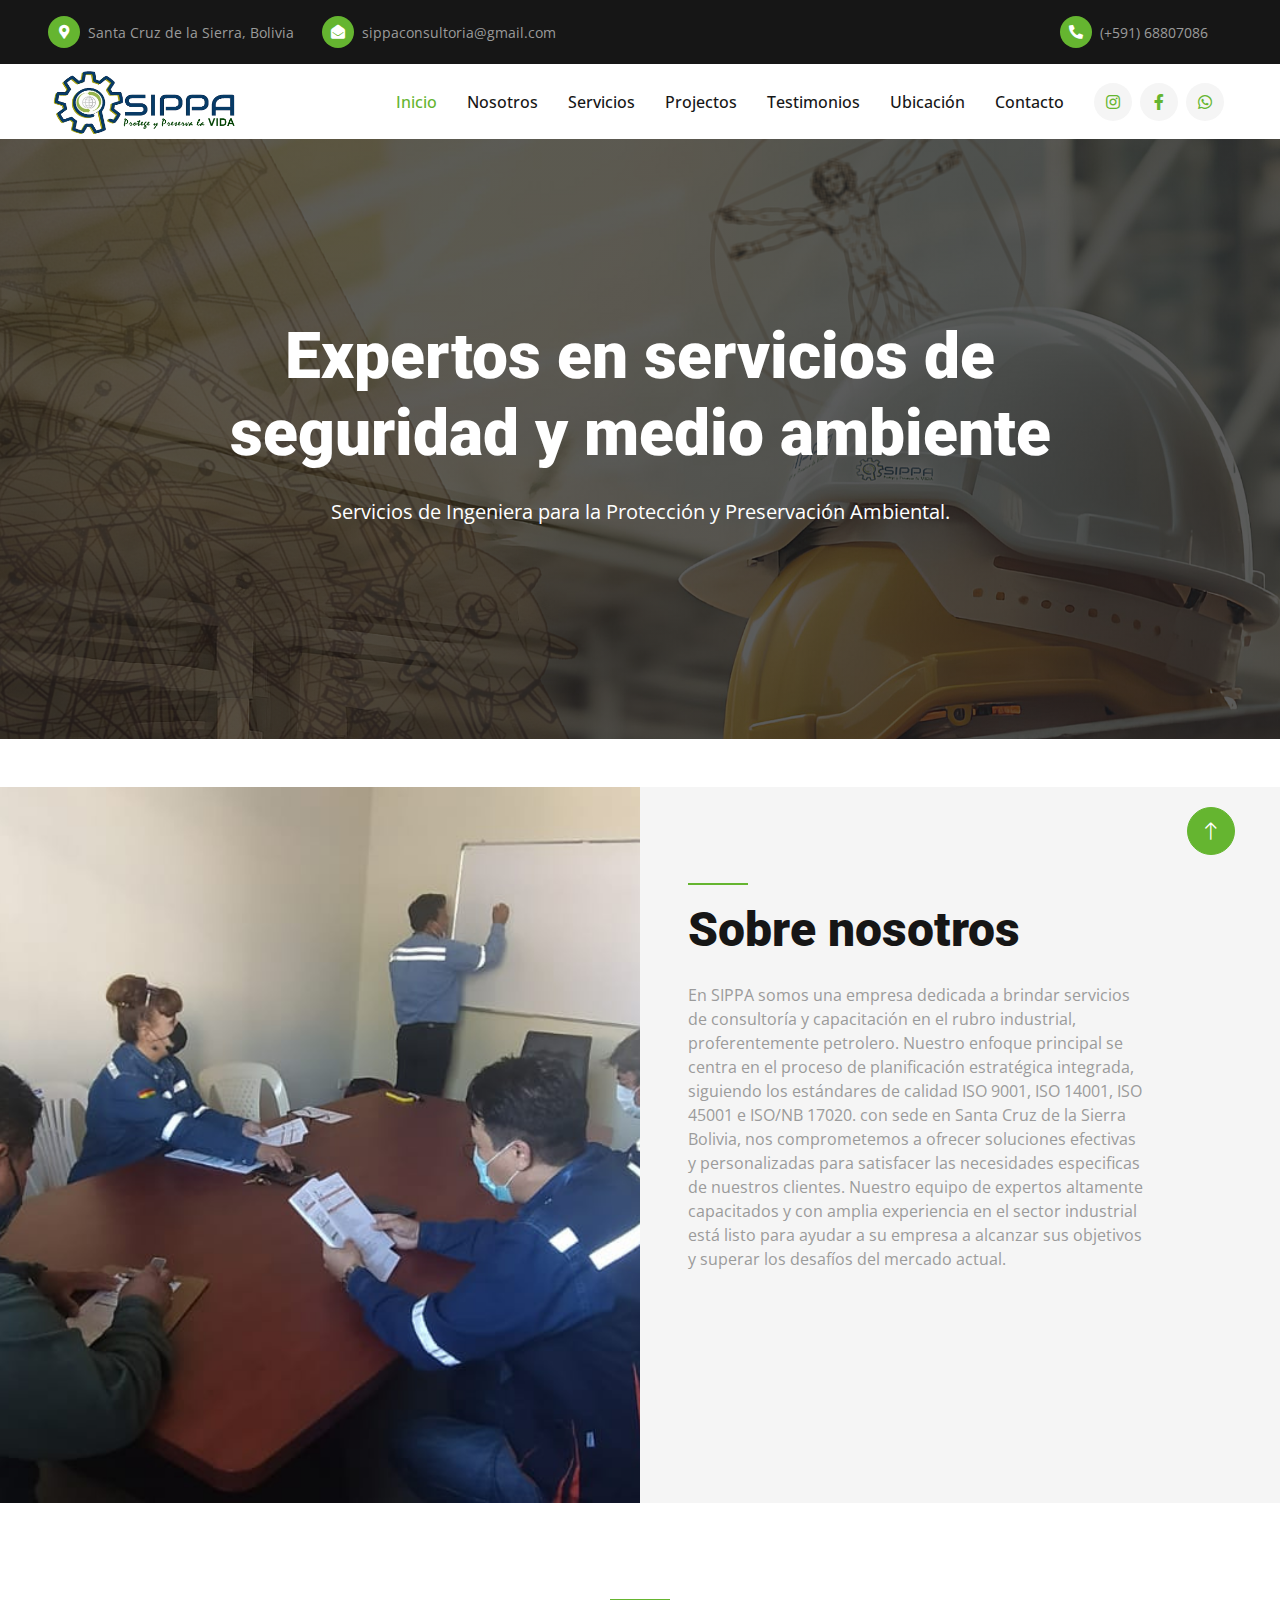
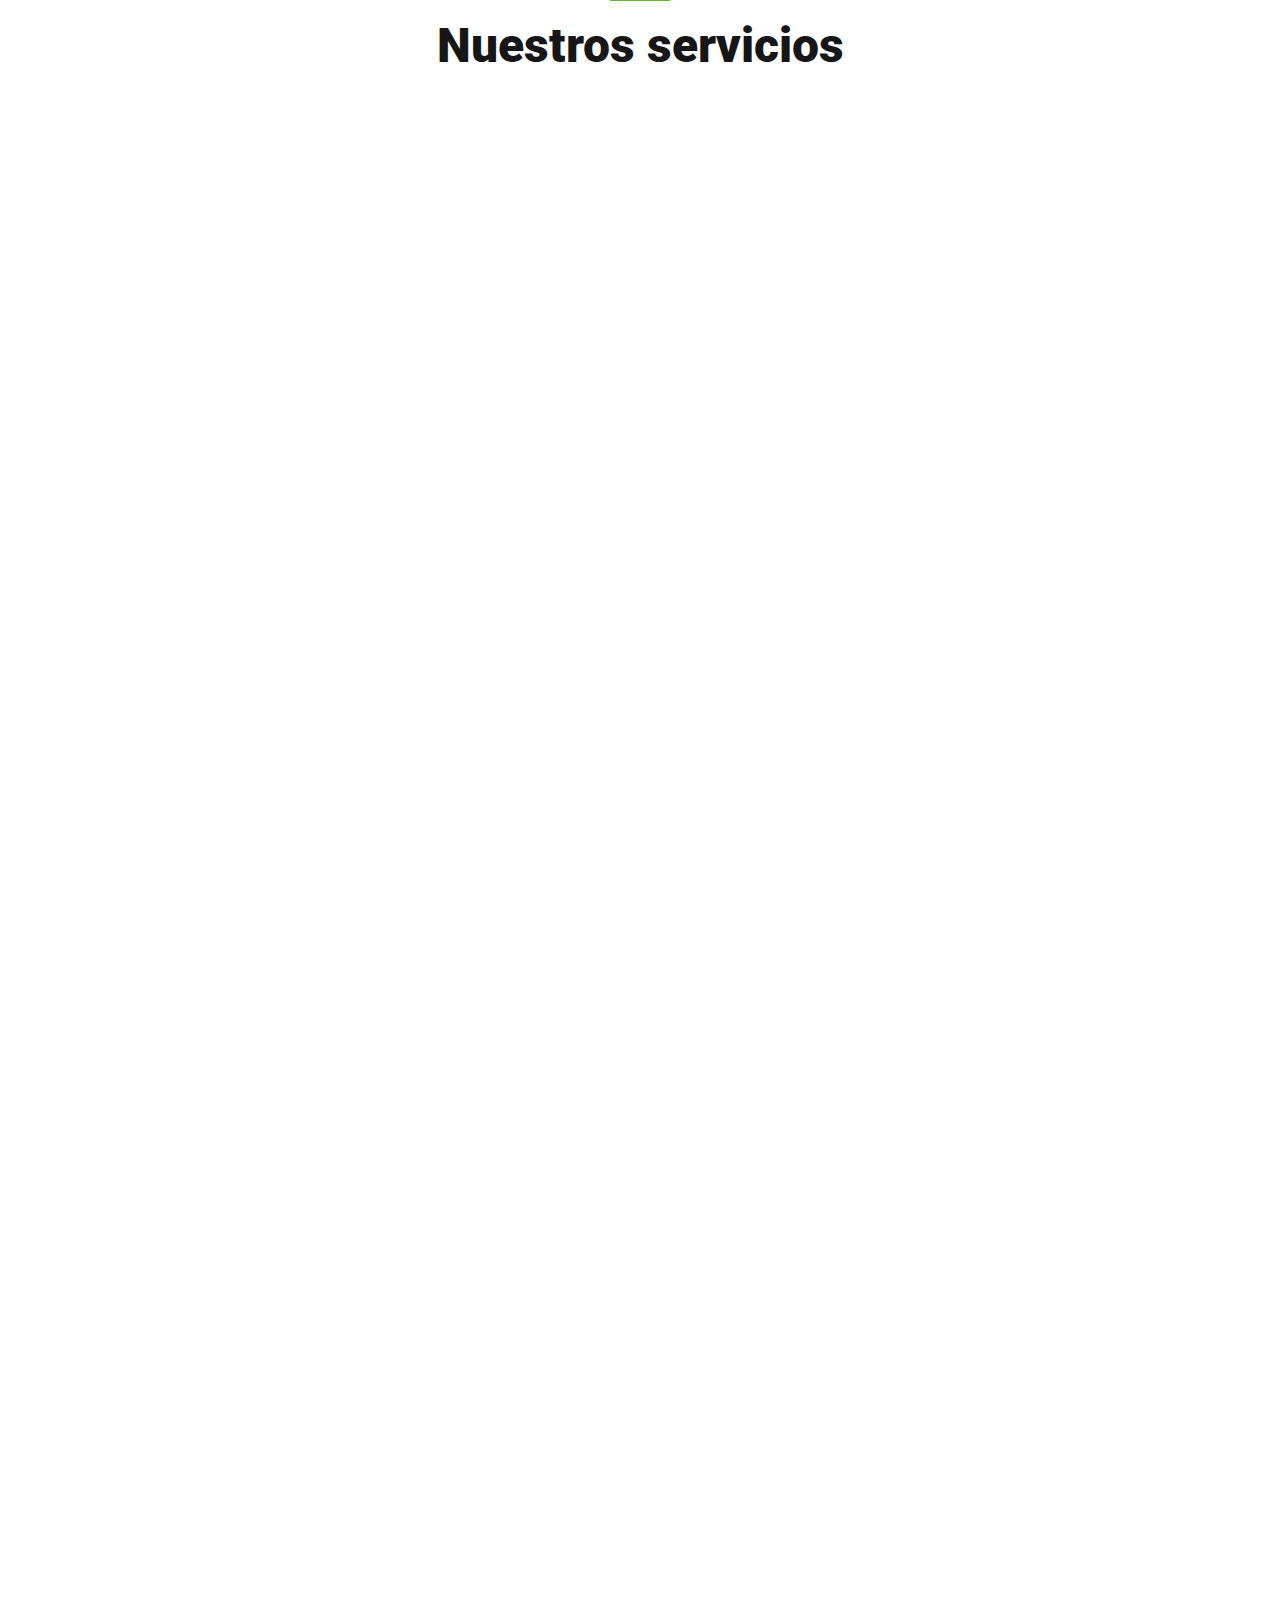
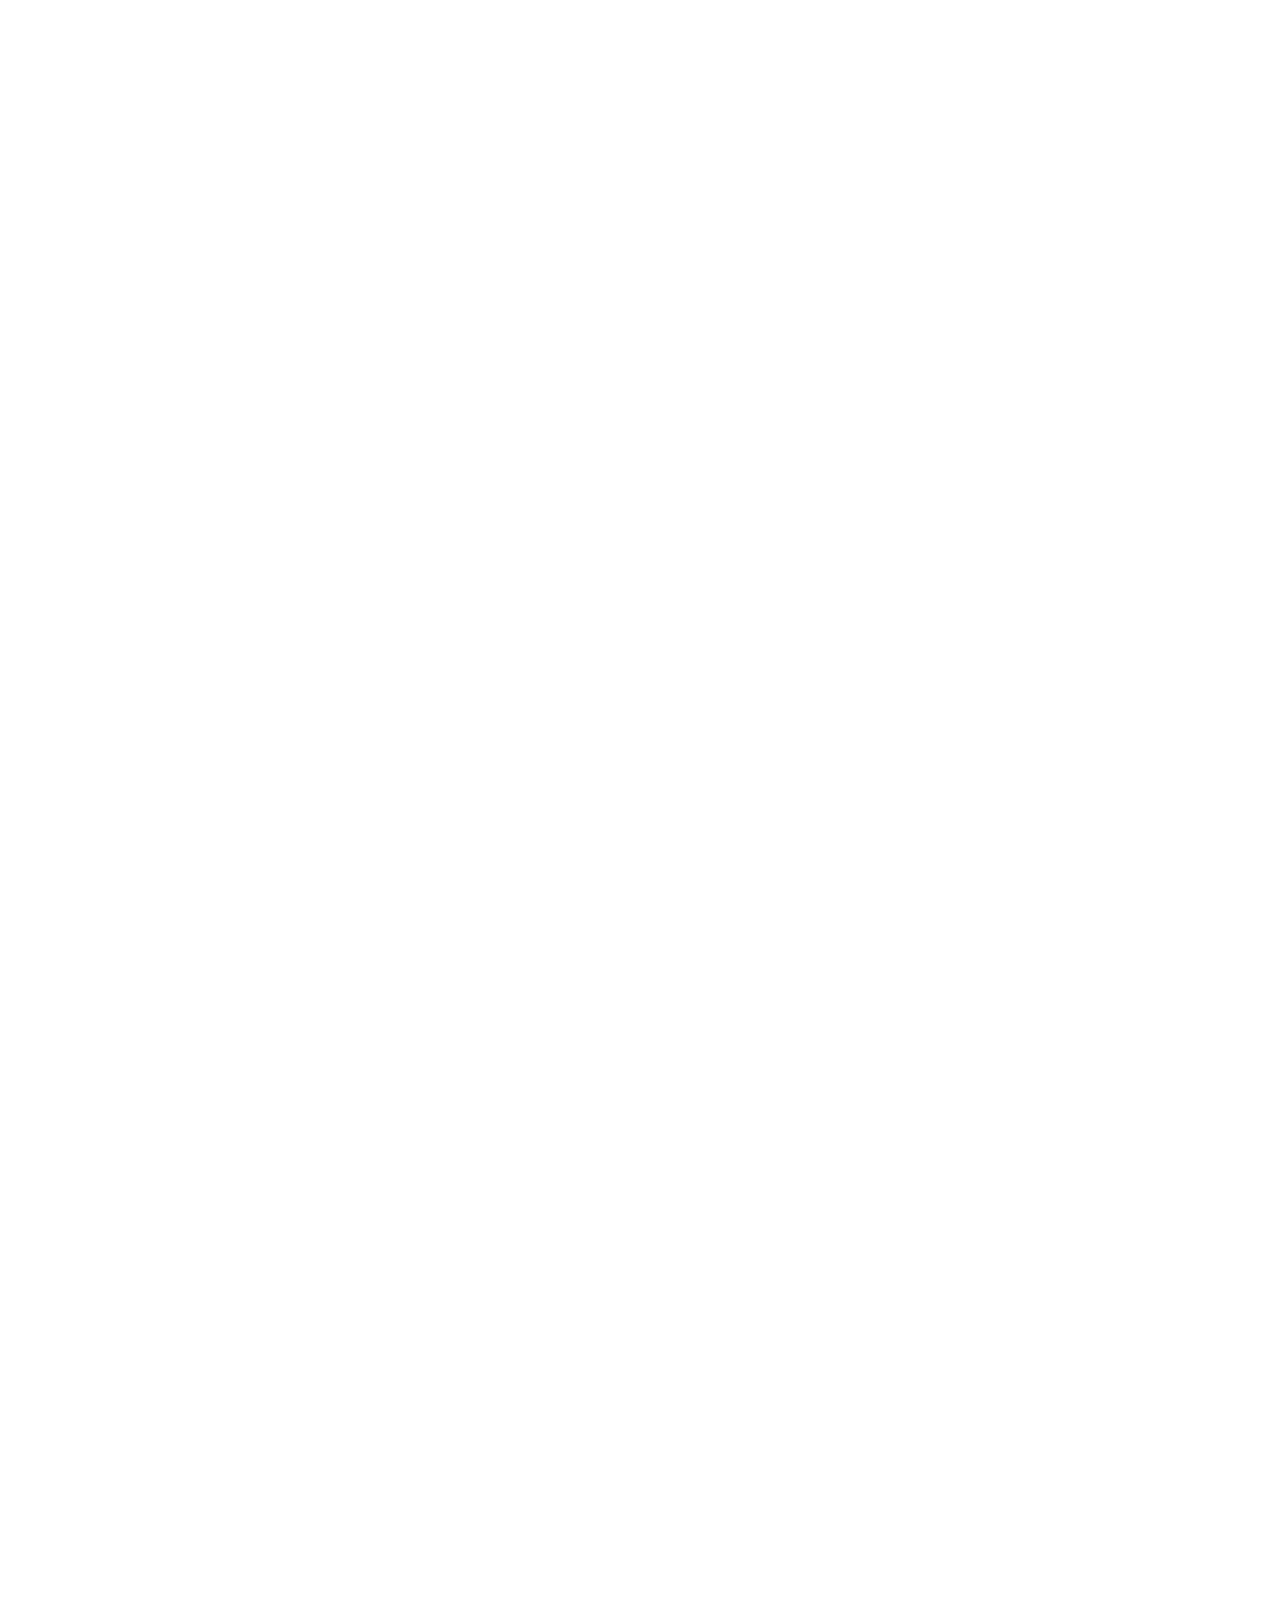
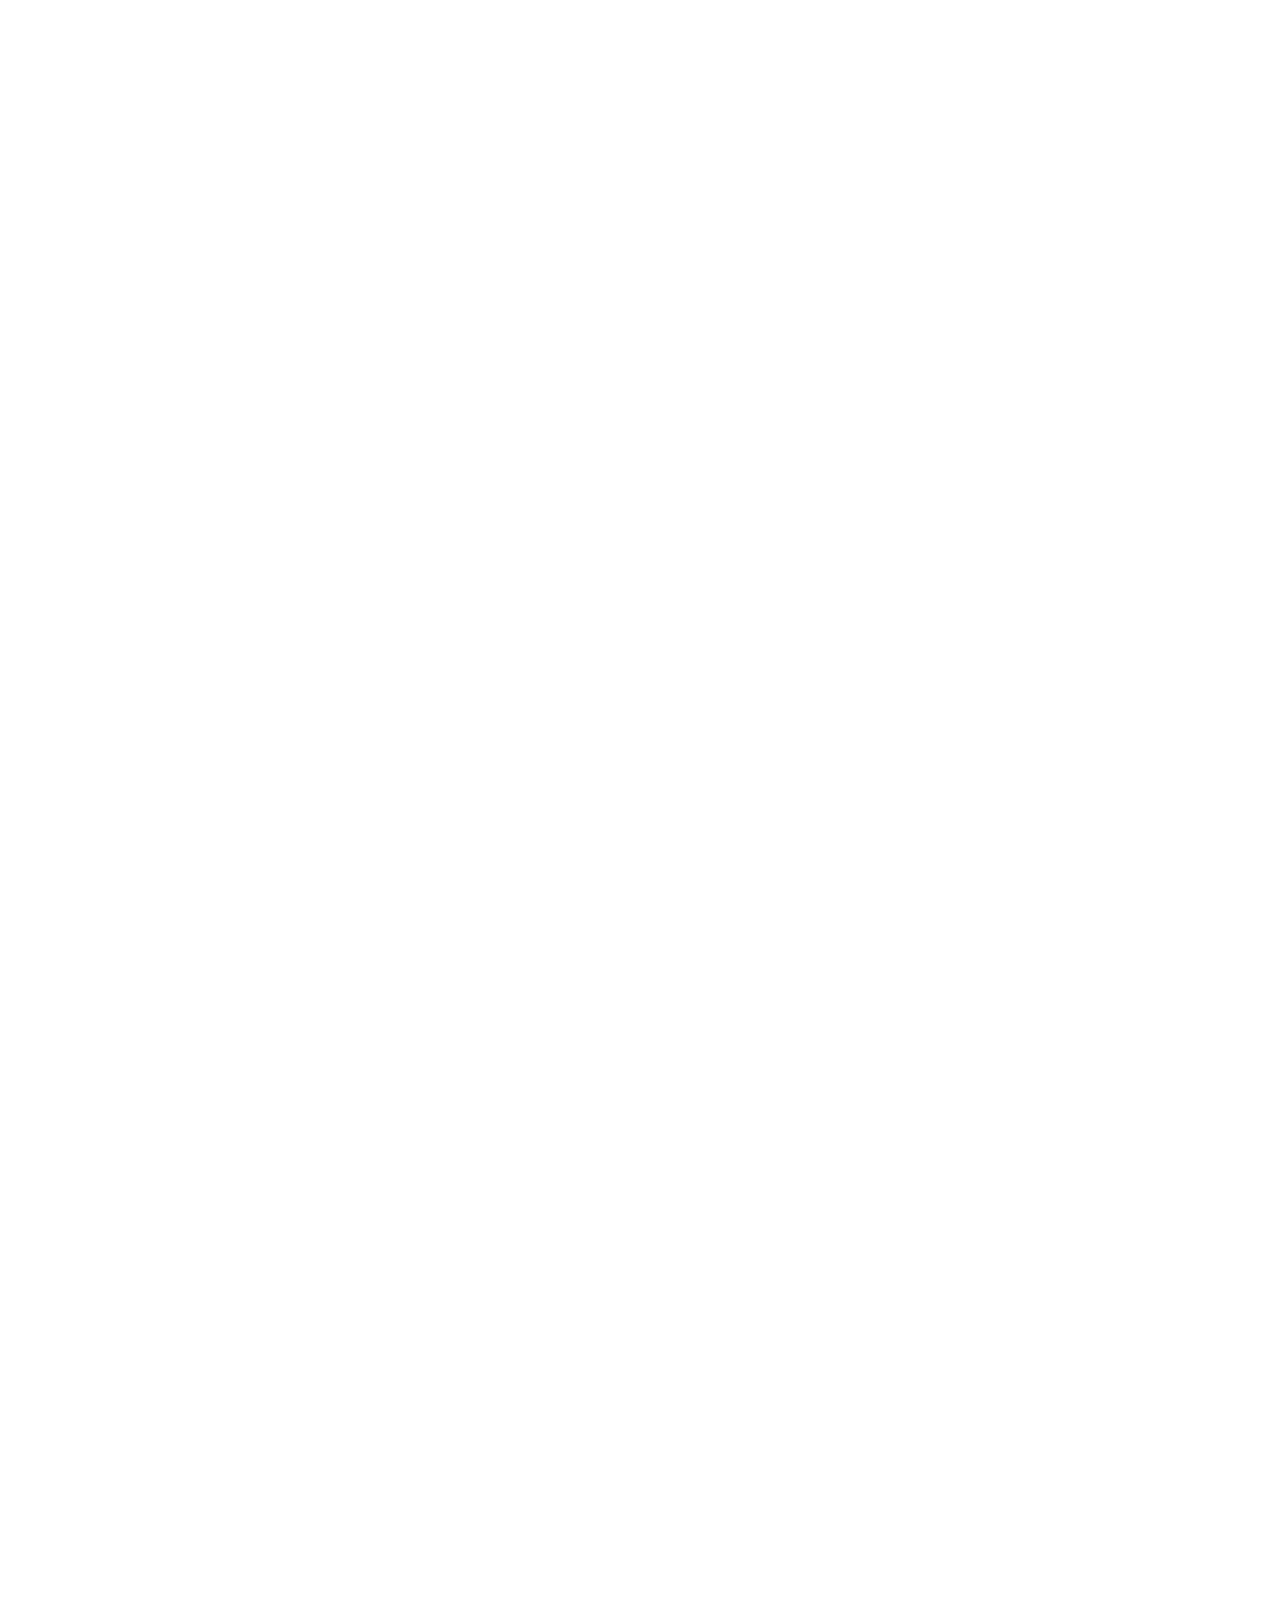
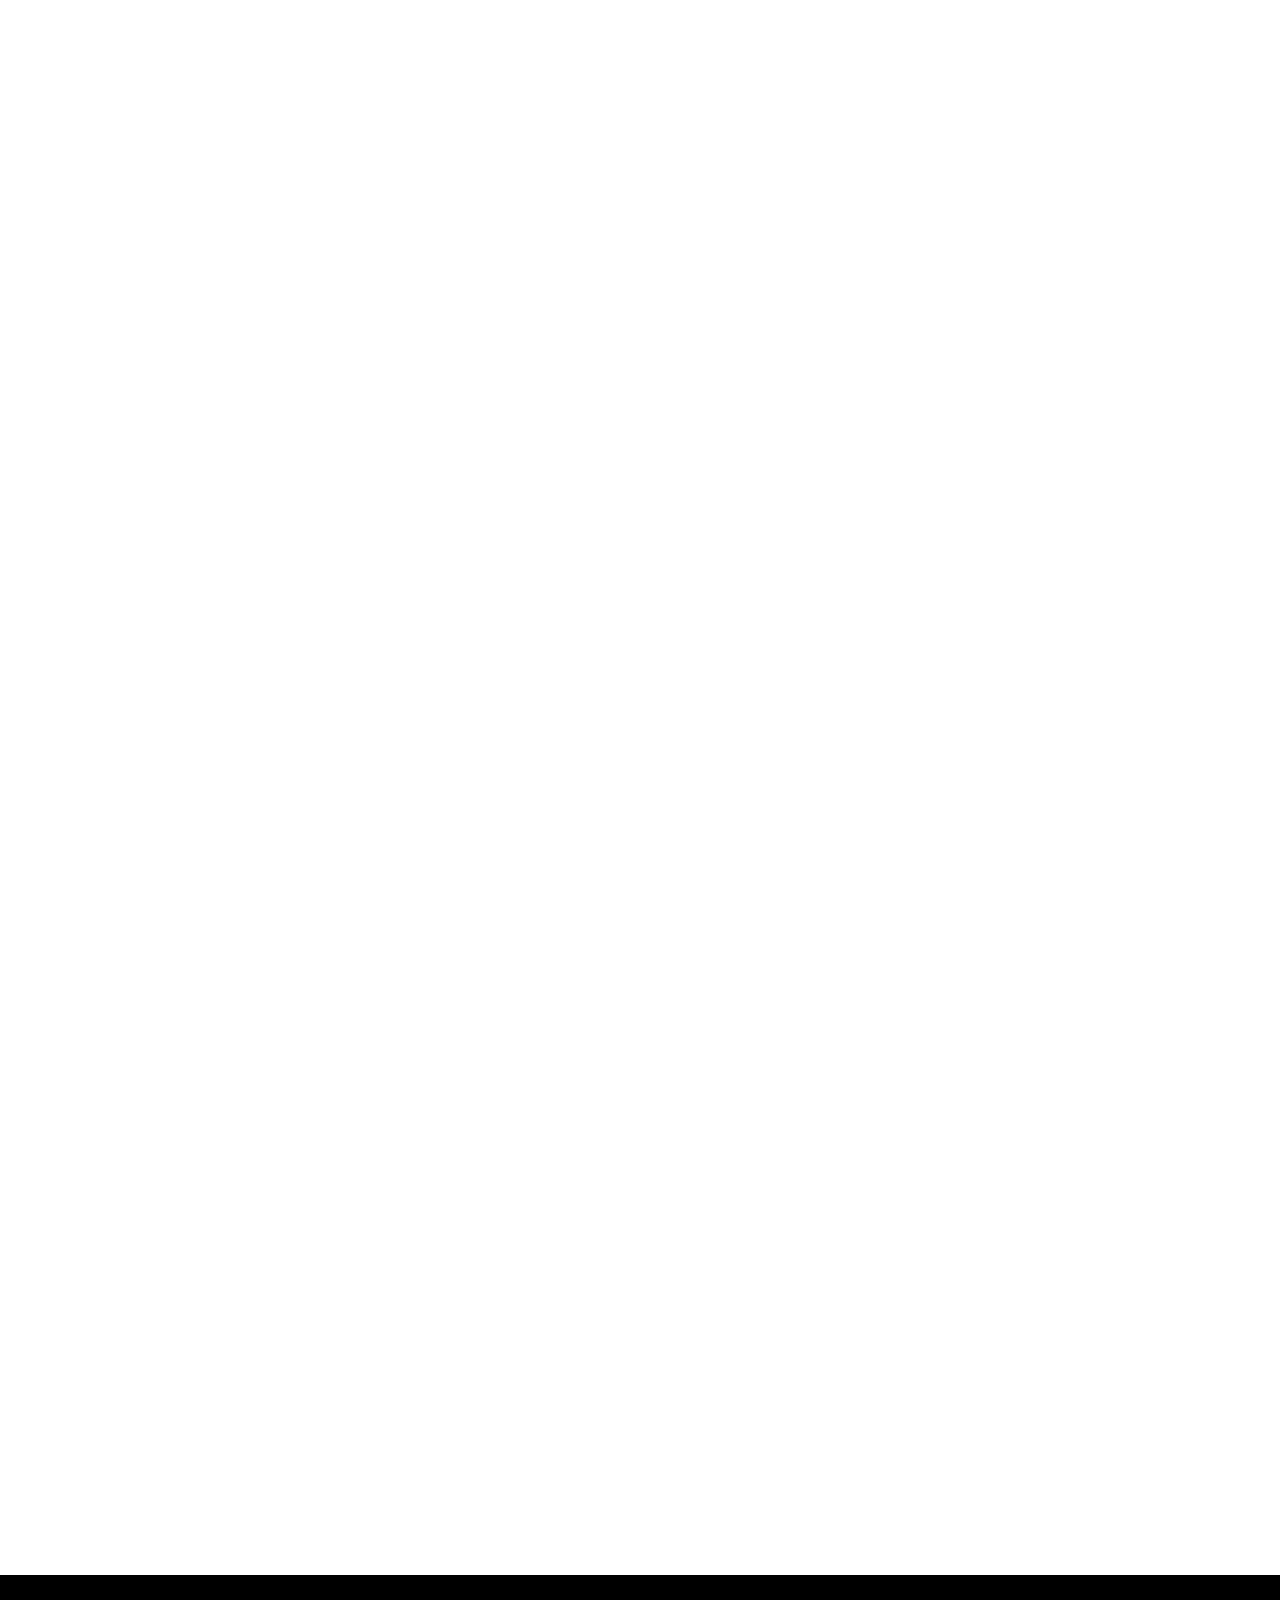
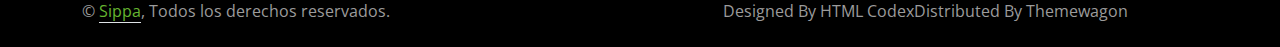
<file: index.html>
<!DOCTYPE html>
<html lang="en">

<head>
    <meta charset="utf-8">
    <title>Sippa.com | Expertos en servicios de seguridad y medio ambiente</title>
    <meta content="width=device-width, initial-scale=1.0" name="viewport">
    <meta content="Servicios de Ingeniería, Protección Ambiental, Preservación Ambiental, Consultoría Industrial, Seguridad en Industria, ISO 9001, ISO 14001, ISO 45001, ISO/NB 17020, Santa Cruz, Bolivia" name="keywords">
    <meta content="SIPPA: Expertos en seguridad, medio ambiente y consultoría industrial. Ofrecemos servicios de planificación estratégica conforme a estándares ISO 9001, 14001, 45001 y NB 17020. Basados en Santa Cruz, Bolivia, brindamos soluciones personalizadas para alcanzar tus objetivos empresariales." name="description">

    
    <!-- Favicon -->
    <link href="img/favicon/sippa-favicon-16x16.png" rel="icon" sizes="16x16">
    <link href="img/favicon/sippa-favicon-32x32.png" rel="icon" sizes="16x16">
    <link href="img/favicon/sippa-favicon-apple.png" rel="apple-touch-icon" sizes="180x180" >

    <!-- Google Web Fonts -->
    <link rel="preconnect" href="https://fonts.googleapis.com">
    <link rel="preconnect" href="https://fonts.gstatic.com" crossorigin>
    <link href="https://fonts.googleapis.com/css2?family=Open+Sans:wght@400;500&family=Roboto:wght@500;700;900&display=swap" rel="stylesheet"> 

    <!-- Icon Font Stylesheet -->
    <link href="https://cdnjs.cloudflare.com/ajax/libs/font-awesome/5.10.0/css/all.min.css" rel="stylesheet">
    <link href="https://cdn.jsdelivr.net/npm/bootstrap-icons@1.4.1/font/bootstrap-icons.css" rel="stylesheet">

    <!-- Libraries Stylesheet -->
    <link href="lib/animate/animate.min.css" rel="stylesheet">
    <link href="lib/owlcarousel/assets/owl.carousel.min.css" rel="stylesheet">
    <link href="lib/lightbox/css/lightbox.min.css" rel="stylesheet">

    <!-- Customized Bootstrap Stylesheet -->
    <link href="css/bootstrap.min.css" rel="stylesheet">

    <!-- Template Stylesheet -->
    <link href="css/style.css" rel="stylesheet">

</head>

<body>
    <!-- Spinner Start -->
    <div id="spinner" class="show bg-white position-fixed translate-middle w-100 vh-100 top-50 start-50 d-flex align-items-center justify-content-center">
        <div class="spinner-border text-primary" style="width: 3rem; height: 3rem;" role="status">
            <span class="sr-only">Loading...</span>
        </div>
    </div>
    <!-- Spinner End -->


    <!-- Topbar Start -->
    <div class="container-fluid bg-dark px-5 section"  id="inicio">
        <div class="row gx-4 d-none d-lg-flex">
            <div class="col-lg-9 text-start">
                <div class="h-100 d-inline-flex align-items-center p-0 me-4">
                    <div class="btn-sm-square rounded-circle bg-primary me-2">
                        <small class="fa fa-map-marker-alt text-white"></small>
                    </div>
                    <small>Santa Cruz de la Sierra, Bolivia</small>
                </div>
                <div class="h-100 d-inline-flex align-items-center p-0">
                    <div class="btn-sm-square rounded-circle bg-primary me-2">
                        <small class="fa fa-envelope-open text-white"></small>
                    </div>
                    <small>sippaconsultoria@gmail.com</small>
                </div>
            </div>
            <div class="col-lg-3 text-end">
                <div class="h-100 d-inline-flex align-items-center py-3 me-4">
                    <div class="btn-sm-square rounded-circle bg-primary me-2">
                        <small class="fa fa-phone-alt text-white"></small>
                    </div>
                    <small>(+591) 68807086</small>
                </div>
                <!-- <div class="h-100 d-inline-flex align-items-center py-3">
                    <div class="btn-sm-square rounded-circle bg-primary me-2">
                        <small class="far fa-clock text-white"></small>
                    </div>
                    <small>Mon - Fri : 9AM - 9PM</small>
                </div> -->
            </div>
        </div>
    </div>
    <!-- Topbar End -->


    <!-- Navbar Start -->
    <nav class="navbar navbar-expand-xl bg-white navbar-light sticky-top p-0 px-4 px-lg-5">
        <a href="index.html" class="navbar-brand d-flex align-items-center">
            <img src="./img/sippa-logo.png" width="200" height="70" alt="Sippa-logo">
        </a>
        <button type="button" class="navbar-toggler" data-bs-toggle="collapse" data-bs-target="#navbarCollapse">
            <span class="navbar-toggler-icon"></span>
        </button>
        <div class="collapse navbar-collapse" id="navbarCollapse">
            <div class="navbar-nav ms-auto py-4 py-lg-0">
                <a href="#inicio" class="nav-item nav-link active">Inicio</a>
                <a href="#about-us" class="nav-item nav-link">Nosotros</a>
                <a href="#services" class="nav-item nav-link">Servicios</a>
                <a href="#projects" class="nav-item nav-link">Projectos</a>
                <a href="#testimonial" class="nav-item nav-link">Testimonios</a>

                <!-- <div class="nav-item dropdown">
                    <a href="#" class="nav-link dropdown-toggle" data-bs-toggle="dropdown">Pages</a>
                    <div class="dropdown-menu rounded-0 rounded-bottom m-0">
                        <a href="feature.html" class="dropdown-item">Feature</a>
                        <a href="quote.html" class="dropdown-item">Free Quote</a>
                        <a href="team.html" class="dropdown-item">Our Team</a>
                        <a href="testimonial.html" class="dropdown-item">Testimonial</a>
                        <a href="404.html" class="dropdown-item">404 Page</a>
                    </div>
                </div> -->
                
                <a href="#location" class="nav-item nav-link">Ubicación</a>
                <a href="#contact" class="nav-item nav-link">Contacto</a>
            </div>
            <div class="h-100 d-lg-inline-flex align-items-center d-none">
                <a class="btn btn-square rounded-circle bg-light text-primary me-2" href="https://www.instagram.com/sippaconsultoria/" target="_blank"><i class="fab fa-instagram"></i></a>
                <a class="btn btn-square rounded-circle bg-light text-primary me-2" href="https://www.facebook.com/consultoriasippa" target="_blank"><i class="fab fa-facebook-f"></i></a>
                <a class="btn btn-square rounded-circle bg-light text-primary me-2" href="https://api.whatsapp.com/send?phone=59168807086&text=Hola%20quiero%20más%20información." target="_blank" ><i class="fab fa-whatsapp"></i></a>
            </div>
        </div>
    </nav>
    <!-- Navbar End -->


    <!-- Carousel Start -->
    <!-- <div class="container-fluid p-0 pb-5">
        <div class="owl-carousel header-carousel position-relative">
            <div class="owl-carousel-item position-relative">
                <img class="img-fluid" src="img/slider1-index.png" alt="">
                <div class="carousel-inner">
                    <div class="container">
                        <div class="row justify-content-center">
                            <div class="col-12 col-lg-8 text-center">
                                <h1 class="display-3 text-white animated slideInDown mb-4">Expertos en servicios de seguridad y medio ambiente.</h1>
                                <p class="fs-5 text-white mb-4 pb-2">Servicios de Ingeniera para la Protección y Preservación Ambiental.</p>
                                <a href="" class="btn btn-primary rounded-pill py-md-3 px-md-5 me-3 animated slideInLeft">Read More</a>
                                <a href="" class="btn btn-light rounded-pill py-md-3 px-md-5 animated slideInRight">Free Quote</a>
                            </div>
                        </div>
                    </div>
                </div>
            </div>
            <div class="owl-carousel-item position-relative">
                <img class="img-fluid" src="img/carousel-2.jpg" alt="">
                <div class="carousel-inner">
                    <div class="container">
                        <div class="row justify-content-center">
                            <div class="col-12 col-lg-8 text-center">
                                <h1 class="display-3 text-white animated slideInDown mb-4">Smart Security Solution For All Business</h1>
                                <p class="fs-5 text-white mb-4 pb-2">Vero elitr justo clita lorem. Ipsum dolor at sed stet sit diam no. Kasd rebum ipsum et diam justo clita et kasd rebum sea elitr.</p>
                                <a href="" class="btn btn-primary rounded-pill py-md-3 px-md-5 me-3 animated slideInLeft">Read More</a>
                                <a href="" class="btn btn-light rounded-pill py-md-3 px-md-5 animated slideInRight">Free Quote</a>
                            </div>
                        </div>
                    </div>
                </div>
            </div>
            <div class="owl-carousel-item position-relative">
                <img class="img-fluid" src="img/carousel-3.jpg" alt="">
                <div class="carousel-inner">
                    <div class="container">
                        <div class="row justify-content-center">
                            <div class="col-12 col-lg-8 text-center">
                                <h1 class="display-3 text-white animated slideInDown mb-4">Innovative Solution For Security System</h1>
                                <p class="fs-5 fw-medium text-white mb-4 pb-2">Vero elitr justo clita lorem. Ipsum dolor at sed stet sit diam no. Kasd rebum ipsum et diam justo clita et kasd rebum sea elitr.</p>
                                <a href="" class="btn btn-primary rounded-pill py-md-3 px-md-5 me-3 animated slideInLeft">Read More</a>
                                <a href="" class="btn btn-light rounded-pill py-md-3 px-md-5 animated slideInRight">Free Quote</a>
                            </div>
                        </div>
                    </div>
                </div>
            </div>
        </div>
    </div> -->
    
    <!-- <div class="container-fluid p-0 pb-5">
        <div class="owl-carousel header-carousel position-relative">
            <div class="owl-carousel-item position-relative">
                <img class="img-fluid" src="img/slider1-index.png" alt="">
                <div class="carousel-inner">
                    <div class="container">
                        <div class="row justify-content-center">
                            <div class="col-12 col-lg-8 text-center">
                                <h1 class="display-3 text-white animated slideInDown mb-4">Expertos en servicios de seguridad y medio ambiente.</h1>
                                <p class="fs-5 text-white mb-4 pb-2">Servicios de Ingeniera para la Protección y Preservación Ambiental.</p>
                                <a href="" class="btn btn-primary rounded-pill py-md-3 px-md-5 me-3 animated slideInLeft">Read More</a>
                                <a href="" class="btn btn-light rounded-pill py-md-3 px-md-5 animated slideInRight">Free Quote</a>
                            </div>
                        </div>
                    </div>
                </div>
            </div>
        </div>
    </div> -->
    <!-- Carousel End -->

    <div class="page-header-index mb-2">
        <h1 class="display-3 text-white animated slideInDown mb-4">Expertos en servicios de seguridad y medio ambiente</h1>
        <p class="fs-5 text-white mb-4 pb-2">Servicios de Ingeniera para la Protección y Preservación Ambiental.</p>
    </div>

    <!-- Page Header End -->


    <!-- About Start -->
    <div class="container-fluid bg-light overflow-hidden my-5 px-lg-0 section" id="about-us">
        <div class="container about px-lg-0">
            <div class="row g-0 mx-lg-0">
                <div class="col-lg-6 ps-lg-0" style="min-height: 400px;">
                    <div class="position-relative h-100">
                        <img class="position-absolute img-fluid w-100 h-100" src="img/capacitación-sippa.jpg" style="object-fit: cover;" alt="">
                    </div>
                </div>
                <div class="col-lg-6 about-text py-5 wow fadeIn" data-wow-delay="0.5s">
                    <div class="p-lg-5 pe-lg-0">
                        <div class="bg-primary mb-3" style="width: 60px; height: 2px;"></div>
                        <h1 class="display-5 mb-4">Sobre nosotros</h1>
                        <p class="mb-4 pb-2">En SIPPA somos una empresa dedicada a brindar servicios de consultoría  y capacitación en el rubro industrial, proferentemente petrolero. Nuestro enfoque principal se centra en el proceso de planificación estratégica integrada, siguiendo los estándares de calidad ISO 9001, ISO 14001, ISO 45001 e ISO/NB 17020. con sede en Santa Cruz de la Sierra Bolivia, nos comprometemos a ofrecer soluciones efectivas y personalizadas para satisfacer las necesidades especificas de nuestros clientes. Nuestro equipo de expertos altamente capacitados y con amplia experiencia en el sector industrial está listo para ayudar a su empresa a alcanzar sus objetivos y superar los desafíos del mercado actual.</p>
                        <div class="row g-4 mb-4 pb-3">
                            <div class="col-sm-6 wow fadeIn" data-wow-delay="0.1s">
                                <div class="d-flex align-items-center">
                                    <div class="btn-square bg-white rounded-circle" style="width: 64px; height: 64px;">
                                        <img class="img-fluid" src="img/icon/icon-1.png" alt="Icon">
                                    </div>
                                    <div class="ms-4">
                                        <!-- <h2 class="mb-1" data-toggle="counter-up">1234</h2> -->
                                        <p class="fw-medium text-primary mb-0">Clientes satisfechos</p>
                                    </div>
                                </div>
                            </div>
                            <div class="col-sm-6 wow fadeIn" data-wow-delay="0.3s">
                                <div class="d-flex align-items-center">
                                    <div class="btn-square bg-white rounded-circle" style="width: 64px; height: 64px;">
                                        <img class="img-fluid" src="img/icon/icon-5.png" alt="Icon">
                                    </div>
                                    <div class="ms-4">
                                        <!-- <h2 class="mb-1" data-toggle="counter-up">1234</h2> -->
                                        <p class="fw-medium text-primary mb-0">Projectos realizados</p>
                                    </div>
                                </div>
                            </div>
                        </div>
                        <!-- <a href="" class="btn btn-primary rounded-pill py-3 px-5">Explore More</a> -->
                    </div>
                </div>
            </div>
        </div>
    </div>
    <!-- About End -->

    <div class="container section" id="services">
        <div class="pb-5"></div>
        <div class="text-center">
            <div class="bg-primary mb-3 mx-auto" style="width: 60px; height: 2px;"></div>
            <h2 class="display-5 mb-5">Nuestros servicios</h2>
        </div>
    </div>

    <!-- Facts Start -->
    <div class="container-xxl py-5">
        <div class="container">
            <div class="row g-4">
                <div class="col-md-6 col-lg-4 wow fadeIn" data-wow-delay="0.1s">
                    <div class="h-100 bg-dark p-4 p-xl-5">
                        <div class="d-flex align-items-center justify-content-between mb-4">
                            <img class="img-fluid" src="img/facts/organismos-de-inspección.jpg" alt="Icon">
                        </div>
                        <h5 class="text-white">Propuestas Técnicas  y Económicas de Servicios de Organismos de Inspección</h5>
                        <hr class="w-25">
                   
                        <ul>
                            <li>Inspección de condiciones laborales</li>
                            <li>Monitoreos de Higiene Ocupacional</li>
                            <li>Procedimientos de SST</li>
                            <li>Planes de emergencias y simulacros</li>
                            <li>Sistema de Gestión, administración de SST</li>
                        </ul>
                    </div>
                </div>
                <div class="col-md-6 col-lg-4 wow fadeIn" data-wow-delay="0.3s">
                    <div class="h-100 bg-dark p-4 p-xl-5">
                        <div class="d-flex align-items-center justify-content-between mb-4">
                            <img class="img-fluid" src="img/facts/iraps.jpg" alt="Icon">
                        </div>
                        <h5 class="text-white">Propuestas Técnicas y Económicas de Servicios IRAP's</h5>
                        <hr class="w-25">
                        <ul>
                            <li>RAI - PMA - PASA – LASP - IAA</li>
                            <li>FNCA - PPMA - PASA – LASP - IMA</li>
                            <li>MA - PAA - PASA – LASP - IMA</li>
                        </ul>

                    </div>
                </div>
                <div class="col-md-6 col-lg-4 wow fadeIn" data-wow-delay="0.5s">
                    <div class="h-100 bg-dark p-4 p-xl-5">
                        <div class="d-flex align-items-center justify-content-between mb-4">
                            <img class="img-fluid" src="img/facts/consultoria-ambiental.jpg" alt="Icon">
                        </div>
                        <h5 class="text-white">Propuestas Técnicas y Económicas de Servicios de Gestión Ambiental</h5>
                        <hr class="w-25">
                        <ul>
                            <li>Planes de Contingencias</li>
                            <li>Auditorias Internas de S.G.A.</li>
                            <li>Sistema de Gestión Ambiental</li>
                        </ul>
                    </div>
                </div>
                <div class="col-md-6 col-lg-4 wow fadeIn" data-wow-delay="0.5s">
                    <div class="h-100 bg-dark p-4 p-xl-5">
                        <div class="d-flex align-items-center justify-content-between mb-4">
                            <img class="img-fluid" src="img/facts/capacitaciones-sippa.png" alt="Icon">
                        </div>
                        <h5 class="text-white">Propuestas Técnicas y Económicas de Capacitaciones SSTMA</h5>
                        <hr class="w-25">
                        <ul>
                            <li>Gestión Ambiental</li>
                            <li>Gestión Seguridad y Salud del Trabajo</li>
                            <li>Gestión de Calidad</li>
                            <li>Estudios de Ingeniería</li>
                        </ul>
                    </div>
                </div>
                <div class="col-md-6 col-lg-4 wow fadeIn" data-wow-delay="0.5s">
                    <div class="h-100 bg-dark p-4 p-xl-5">
                        <div class="d-flex align-items-center justify-content-between mb-4">
                            <img class="img-fluid-ingenieria" src="img/facts/ingenieria.jpg" alt="Icon">
                        </div>
                        <h5 class="text-white">Propuestas Técnicas y Económicas de Ingeniería</h5>
                        <hr class="w-25">
                        <ul>
                            <li>Proyectos de Pre y Factibilidad / Estudios TESA</li>
                            <li>Ingeniería conceptual</li>
                            <li>Ingeniería de detalle</li>
                        </ul>
                    </div>
                </div>
                <div class="col-md-6 col-lg-4 wow fadeIn" data-wow-delay="0.5s">
                    <div class="h-100 bg-dark p-4 p-xl-5">
                        <div class="d-flex align-items-center justify-content-between mb-4">
                            <img class="img-fluid-equipos" src="img/facts/equipos-de-medicion.jpg" alt="Icon">
                        </div>
                        <h5 class="text-white">Compra y Venta de Equipos de Medición de Monitoreo de Medio Ambiente y Seguridad e Higiene Ocupacional</h5>
                        <hr class="w-25">
                        <ul>
                            <li>Equipo de Medición Variables Físicas de Higiene Ocupacional</li>
                            <li>Equipo de Medición de Emisiones e Inmisiones de Contaminantes</li>
                            <li>Equipo de Medición Energético</li>
                            <li>Equipo de Control y Combate de Incendios</li>
                        </ul>
                    </div>
                </div>
            </div>
        </div>
    </div>
    <!-- Facts Start -->


    <!-- Service Start -->
    <!-- <div class="container-xxl py-5">
        <div class="container">
            <div class="text-center">
                <div class="bg-primary mb-3 mx-auto" style="width: 60px; height: 2px;"></div>
                <h1 class="display-5 mb-5">Nuestros servicios</h1>
            </div>
            <div class="row g-0 service-row">
                <div class="col-md-6 col-lg-3 wow fadeIn" data-wow-delay="0.1s">
                    <div class="service-item border h-100 p-5">
                        <div class="btn-square bg-light rounded-circle mb-4" style="width: 64px; height: 64px;">
                            <img class="img-fluid" src="img/icon/icon-6.png" alt="Icon">
                        </div>
                        <h4 class="mb-3">Commercial CCTV System</h4>
                        <p class="mb-4">Stet stet justo dolor sed duo. Ut clita sea sit ipsum diam lorem</p>
                        <a class="btn" href=""><i class="fa fa-arrow-right text-white me-3"></i>Read More</a>
                    </div>
                </div>
                <div class="col-md-6 col-lg-3 wow fadeIn" data-wow-delay="0.3s">
                    <div class="service-item border h-100 p-5">
                        <div class="btn-square bg-light rounded-circle mb-4" style="width: 64px; height: 64px;">
                            <img class="img-fluid" src="img/icon/icon-8.png" alt="Icon">
                        </div>
                        <h4 class="mb-3">Finger Print Access</h4>
                        <p class="mb-4">Stet stet justo dolor sed duo. Ut clita sea sit ipsum diam lorem</p>
                        <a class="btn" href=""><i class="fa fa-arrow-right text-white me-3"></i>Read More</a>
                    </div>
                </div>
                <div class="col-md-6 col-lg-3 wow fadeIn" data-wow-delay="0.5s">
                    <div class="service-item border h-100 p-5">
                        <div class="btn-square bg-light rounded-circle mb-4" style="width: 64px; height: 64px;">
                            <img class="img-fluid" src="img/icon/icon-9.png" alt="Icon">
                        </div>
                        <h4 class="mb-3">Fire Detection And Safety</h4>
                        <p class="mb-4">Stet stet justo dolor sed duo. Ut clita sea sit ipsum diam lorem</p>
                        <a class="btn" href=""><i class="fa fa-arrow-right text-white me-3"></i>Read More</a>
                    </div>
                </div>
                <div class="col-md-6 col-lg-3 wow fadeIn" data-wow-delay="0.7s">
                    <div class="service-item border h-100 p-5">
                        <div class="btn-square bg-light rounded-circle mb-4" style="width: 64px; height: 64px;">
                            <img class="img-fluid" src="img/icon/icon-3.png" alt="Icon">
                        </div>
                        <h4 class="mb-3">Smart Home Security</h4>
                        <p class="mb-4">Stet stet justo dolor sed duo. Ut clita sea sit ipsum diam lorem</p>
                        <a class="btn" href=""><i class="fa fa-arrow-right text-white me-3"></i>Read More</a>
                    </div>
                </div>
            </div>
        </div>
    </div> -->
    <!-- Service End -->


    <!-- Feature Start -->
    <!-- <div class="container-fluid bg-light overflow-hidden my-5 px-lg-0">
        <div class="container feature px-lg-0">
            <div class="row g-0 mx-lg-0">
                <div class="col-lg-6 feature-text py-5 wow fadeIn" data-wow-delay="0.5s">
                    <div class="p-lg-5 ps-lg-0">
                        <div class="bg-primary mb-3" style="width: 60px; height: 2px;"></div>
                        <h1 class="display-5 mb-5">Why Choose Us</h1>
                        <p class="mb-4 pb-2">Tempor erat elitr rebum at clita. Diam dolor diam ipsum sit. Aliqu diam amet diam et eos. Clita erat ipsum et lorem et sit, sed stet lorem sit clita duo justo erat amet</p>
                        <div class="row g-4">
                            <div class="col-6">
                                <div class="d-flex align-items-center">
                                    <div class="btn-square bg-white rounded-circle" style="width: 64px; height: 64px;">
                                        <img class="img-fluid" src="img/icon/icon-7.png" alt="Icon">
                                    </div>
                                    <div class="ms-4">
                                        <p class="text-primary mb-2">Trusted</p>
                                        <h5 class="mb-0">Security</h5>
                                    </div>
                                </div>
                            </div>
                            <div class="col-6">
                                <div class="d-flex align-items-center">
                                    <div class="btn-square bg-white rounded-circle" style="width: 64px; height: 64px;">
                                        <img class="img-fluid" src="img/icon/icon-10.png" alt="Icon">
                                    </div>
                                    <div class="ms-4">
                                        <p class="text-primary mb-2">Quality</p>
                                        <h5 class="mb-0">Services</h5>
                                    </div>
                                </div>
                            </div>
                            <div class="col-6">
                                <div class="d-flex align-items-center">
                                    <div class="btn-square bg-white rounded-circle" style="width: 64px; height: 64px;">
                                        <img class="img-fluid" src="img/icon/icon-3.png" alt="Icon">
                                    </div>
                                    <div class="ms-4">
                                        <p class="text-primary mb-2">Smart</p>
                                        <h5 class="mb-0">Systems</h5>
                                    </div>
                                </div>
                            </div>
                            <div class="col-6">
                                <div class="d-flex align-items-center">
                                    <div class="btn-square bg-white rounded-circle" style="width: 64px; height: 64px;">
                                        <img class="img-fluid" src="img/icon/icon-2.png" alt="Icon">
                                    </div>
                                    <div class="ms-4">
                                        <p class="text-primary mb-2">24/7 Hours</p>
                                        <h5 class="mb-0">Support</h5>
                                    </div>
                                </div>
                            </div>
                        </div>
                    </div>
                </div>
                <div class="col-lg-6 pe-lg-0" style="min-height: 400px;">
                    <div class="position-relative h-100">
                        <img class="position-absolute img-fluid w-100 h-100" src="img/feature.jpg" style="object-fit: cover;" alt="">
                    </div>
                </div>
            </div>
        </div>
    </div> -->
    <!-- Feature End -->


    <!-- Projects Start -->
    <div class="container-xxl py-5 pb-0 section" id="projects">
        <div class="container">
            <div class="text-center wow fadeInUp" data-wow-delay="0.1s">
                <div class="bg-primary mb-3 mx-auto" style="width: 60px; height: 2px;"></div>
                <h1 class="display-5 mb-5">Nuestros proyectos realizados</h1>
            </div>
            <!-- <div class="row mt-n2 wow fadeInUp" data-wow-delay="0.3s">
                <div class="col-12 text-center">
                    <ul class="list-inline mb-5" id="portfolio-flters">
                        <li class="mx-2 active" data-filter="*">All</li>
                        <li class="mx-2" data-filter=".first">Complete Projects</li>
                        <li class="mx-2" data-filter=".second">Ongoing Projects</li>
                    </ul>
                </div>
            </div> -->
            <div class="row g-4 portfolio-container">
                <div class="col-lg-4 col-md-6 portfolio-item first wow fadeInUp" data-wow-delay="0.1s">
                    <div class="portfolio-inner">
                        <img class="img-fluid w-100" src="img/work-done/inspecciones-tecnicas.jpg" alt="">
                        <div class="text-center p-4">
                            <h5 class="lh-base mb-0 ">Inspecciones Técnicas SST</h5>
                        </div>
                        <div class="portfolio-text text-center bg-white p-4">
                            <div class="">
                                <h5 class="text-primary mb-2">Inspecciones Técnicas de Seguridad y Salud en el Trabajo (SST)</h5>
                                <table>
                                    <thead>
                                        <tr>
                                            <th>Cliente</th>
                                            <th>Año</th>
                                        </tr>
                                    </thead>
                                    <tbody>
                                        <tr>
                                            <td>Pizza Rio sucursal</td>
                                            <td>2023</td>
                                        </tr>
                                        <tr>
                                            <td>Agroseem</td>
                                            <td>2022</td>
                                        </tr>
                                    </tbody>
                                </table>
                            </div>
                        </div>
                    </div>
                </div>

                <div class="col-lg-4 col-md-6 portfolio-item first wow fadeInUp" data-wow-delay="0.1s">
                    <div class="portfolio-inner">
                        <img class="img-fluid w-100" src="img/work-done/capacitacion-en-sst.jpg" alt="">
                        <div class="text-center p-4">
                            <h5 class="lh-base mb-0 ">Capacitación en SST (PGSST)</h5>
                        </div>
                        <div class="portfolio-text text-center bg-white p-4">
                            <div class="">
                                <h5 class="text-primary mb-2">Capacitación en SST del Programa de Gestión de Seguridad y Salud en el Trabajo (PGSST)</h5>
                                <table>
                                    <thead>
                                        <tr>
                                            <th>Cliente</th>
                                            <th>Año</th>
                                        </tr>
                                    </thead>
                                    <tbody>
                                        <tr>
                                            <td>Pizza Rio sucursal</td>
                                            <td>2023</td>
                                        </tr>
                                        <tr>
                                            <td>Agroseem</td>
                                            <td>2022</td>
                                        </tr>
                                    </tbody>
                                </table>
                            </div>
                        </div>
                    </div>
                </div>
                
                <div class="col-lg-4 col-md-6 portfolio-item first wow fadeInUp" data-wow-delay="0.1s">
                    <div class="portfolio-inner">
                        <img class="img-fluid w-100" src="img/work-done/monitorio-higiene-ocupacional.png" alt="">
                        <div class="text-center p-4">
                            <h5 class="lh-base mb-0 ">Estudios Técnicos y Monitoreo de Higiene Ocupacional</h5>
                        </div>
                        <div class="portfolio-text text-center bg-white p-4">
                            <div class="">
                                <h5 class="text-primary mb-2">Capacitación en SST del Programa de Gestión de Seguridad y Salud en el Trabajo (PGSST)</h5>
                                <table>
                                    <thead>
                                        <tr>
                                            <th>Cliente</th>
                                            <th>Año</th>
                                        </tr>
                                    </thead>
                                    <tbody>
                                        <tr>
                                            <td>Pizza Rio sucursal</td>
                                            <td>2023</td>
                                        </tr>
                                        <tr>
                                            <td>Agroseem</td>
                                            <td>2022</td>
                                        </tr>
                                    </tbody>
                                </table>
                            </div>
                        </div>
                    </div>
                </div>

                <div class="col-lg-4 col-md-6 portfolio-item first wow fadeInUp" data-wow-delay="0.1s">
                    <div class="portfolio-inner">
                        <!-- <img class="img-fluid w-100" src="img/work-done/eleaboracion-manuales.jpg" alt=""> -->
                        <div class="background-work-done" style="background-image: url('./img/work-done/eleaboracion-manuales.jpg')"></div>
                        <div class="text-center p-4">
                            <h5 class="lh-base mb-0 ">Elaboración de Manuales, Planes, Programas y Procedimientos SST</h5>
                        </div>
                        <div class="portfolio-text text-center bg-white p-4">
                            <div class="">
                                <h5 class="text-primary mb-2">Capacitación en SST del Programa de Gestión de Seguridad y Salud en el Trabajo (PGSST)</h5>
                                <table>
                                    <thead>
                                        <tr>
                                            <th>Cliente</th>
                                            <th>Año</th>
                                            <th>Higiene ocupacional</th>
                                        </tr>
                                    </thead>
                                    <tbody>
                                        <tr>
                                            <td>Transredes</td>
                                            <td>2000</td>
                                            <td>Ruido</td>
                                        </tr>
                                        <tr>
                                            <td>Pizza Rio</td>
                                            <td>2022</td>
                                            <td>Ruido, Luxometría, Ventilación y Estrés
                                            </td>
                                        </tr>
                                    </tbody>
                                </table>
                            </div>
                        </div>
                    </div>
                </div>

                <div class="col-lg-4 col-md-6 portfolio-item first wow fadeInUp" data-wow-delay="0.1s">
                    <div class="portfolio-inner">
                        <!-- <img class="img-fluid-contain w-100 " src="img/work-done/presentacion-y-respuesta.jpg" alt=""> -->
                        <div class="background-work-done" style="background-image: url('./img/work-done/presentacion-y-respuesta.jpg')"></div>
                        <div class="text-center p-4">
                            <h5 class="lh-base mb-0 ">Presentación y Respuesta a las OBSERVACIONES de la Jefatura Departamental del Trabajo (JDT)</h5>
                        </div>
                        <div class="portfolio-text text-center bg-white p-4">
                            <div class="">
                                <h5 class="text-primary mb-2">Presentación y Respuesta a las OBSERVACIONES de la Jefatura Departamental del Trabajo (JDT)</h5>
                                <table>
                                    <thead>
                                        <tr>
                                            <th>Cliente</th>
                                            <th>Año</th>
                                            <th>Higiene ocupacional</th>
                                        </tr>
                                    </thead>
                                    <tbody>
                                        <tr>
                                            <td>Transredes</td>
                                            <td>2000</td>
                                            <td>Ruido</td>
                                        </tr>
                                        <tr>
                                            <td>Pizza Rio</td>
                                            <td>2022</td>
                                            <td>Ruido, Luxometría, Ventilación y Estrés</td>
                                        </tr>
                                    </tbody>
                                </table>
                            </div>
                        </div>
                    </div>
                </div>

                <div class="col-lg-4 col-md-6 portfolio-item first wow fadeInUp" data-wow-delay="0.1s">
                    <div class="portfolio-inner">
                        <!-- <img class="img-fluid-contain w-100 " src="img/work-done/presentacion-y-respuesta.jpg" alt=""> -->
                        <div class="background-work-done" style="background-image: url('./img/work-done/Implementación-de-PGSST.jpg')"></div>
                        <div class="text-center p-4">
                            <h5 class="lh-base mb-0 ">Elaboración E Implementación de PGSST (NTS 009/23)</h5>
                        </div>
                        <div class="portfolio-text text-center bg-white p-4">
                            <div class="">
                                <h5 class="text-primary mb-2">Elaboración E Implementación de PGSST (NTS 009/23)</h5>
                                <table>
                                    <thead>
                                        <tr>
                                            <th>Cliente</th>
                                            <th>Año</th>
                                            <th>Higiene ocupacional</th>
                                        </tr>
                                    </thead>
                                    <tbody>
                                        <tr>
                                            <td>Transredes</td>
                                            <td>2000</td>
                                            <td>Ruido</td>
                                        </tr>
                                        <tr>
                                            <td>Pizza Rio</td>
                                            <td>2022</td>
                                            <td>Ruido, Luxometría, Ventilación y Estrés</td>
                                        </tr>
                                    </tbody>
                                </table>
                            </div>
                        </div>
                    </div>
                </div>
                
                <div class="col-lg-4 col-md-6 portfolio-item first wow fadeInUp" data-wow-delay="0.1s">
                    <div class="portfolio-inner">
                        <div class="background-work-done" style="background-image: url('./img/work-done/PGSST-ISO-45001.png')"></div>
                        <div class="text-center p-4">
                            <h5 class="lh-base mb-0 ">Diseño y Elaboración del PGSST ISO 45001</h5>
                        </div>
                        <div class="portfolio-text text-center bg-white p-4">
                            <div class="">
                                <h5 class="text-primary mb-2">Elaboración E Implementación de PGSST (NTS 009/23)</h5>
                                <table>
                                    <thead>
                                        <tr>
                                            <th>Cliente</th>
                                            <th>Año</th>
                                            <th>Higiene ocupacional</th>
                                        </tr>
                                    </thead>
                                    <tbody>
                                        <tr>
                                            <td>Transredes</td>
                                            <td>2000</td>
                                            <td>Ruido</td>
                                        </tr>
                                        <tr>
                                            <td>Pizza Rio</td>
                                            <td>2022</td>
                                            <td>Ruido, Luxometría, Ventilación y Estrés</td>
                                        </tr>
                                    </tbody>
                                </table>
                            </div>
                        </div>
                    </div>
                </div>
                
                <div class="col-lg-4 col-md-6 portfolio-item first wow fadeInUp" data-wow-delay="0.1s">
                    <div class="portfolio-inner">
                        <div class="background-work-done" style="background-image: url('./img/work-done/plan-y-ejecucion-de-simulacros.png')"></div>
                        <div class="text-center p-4">
                            <h5 class="lh-base mb-0 ">Plan y Ejecución de Simulacros</h5>
                        </div>
                        <div class="portfolio-text text-center bg-white p-4">
                            <div class="">
                                <h5 class="text-primary mb-2">Plan y Ejecución de Simulacros</h5>
                                <table>
                                    <thead>
                                        <tr>
                                            <th>Cliente</th>
                                            <th>Año</th>
                                            <th>Higiene ocupacional</th>
                                        </tr>
                                    </thead>
                                    <tbody>
                                        <tr>
                                            <td>Transredes</td>
                                            <td>2000</td>
                                            <td>Ruido</td>
                                        </tr>
                                        <tr>
                                            <td>Pizza Rio</td>
                                            <td>2022</td>
                                            <td>Ruido, Luxometría, Ventilación y Estrés</td>
                                        </tr>
                                    </tbody>
                                </table>
                            </div>
                        </div>
                    </div>
                </div>

                <div class="col-lg-4 col-md-6 portfolio-item first wow fadeInUp" data-wow-delay="0.1s">
                    <div class="portfolio-inner">
                        <div class="background-work-done" style="background-image: url('./img/work-done/gestion-para-obtencion-de-acta.png')"></div>
                        <div class="text-center p-4">
                            <h5 class="lh-base mb-0 ">Gestión para Obtención del Acta de posesión del Comité Mixto</h5>
                        </div>
                        <div class="portfolio-text text-center bg-white p-4">
                            <div class="">
                                <h5 class="text-primary mb-2">Gestión para Obtención del Acta de posesión del Comité Mixto</h5>
                                <table>
                                    <thead>
                                        <tr>
                                            <th>Cliente</th>
                                            <th>Año</th>
                                            <th>Higiene ocupacional</th>
                                        </tr>
                                    </thead>
                                    <tbody>
                                        <tr>
                                            <td>Transredes</td>
                                            <td>2000</td>
                                            <td>Ruido</td>
                                        </tr>
                                        <tr>
                                            <td>Pizza Rio</td>
                                            <td>2022</td>
                                            <td>Ruido, Luxometría, Ventilación y Estrés</td>
                                        </tr>
                                    </tbody>
                                </table>
                            </div>
                        </div>
                    </div>
                </div>

                <div class="col-lg-4 col-md-6 portfolio-item first wow fadeInUp" data-wow-delay="0.1s">
                    <div class="portfolio-inner">
                        <div class="background-work-done" style="background-image: url('./img/work-done/plano-evacuacion-blanco.jpg')"></div>
                        <div class="text-center p-4">
                            <h5 class="lh-base mb-0 ">Diseño y Elaboración A Planos de Evacuación, Ubicación Ext, Riesgo de Incendio, Señalética, Lay Out</h5>
                        </div>
                        <div class="portfolio-text text-center bg-white p-4">
                            <div class="">
                                <h5 class="text-primary mb-2">Diseño y Elaboración A Planos de Evacuación, Ubicación Ext, Riesgo de Incendio, Señalética, Lay Out.</h5>
                                <table>
                                    <thead>
                                        <tr>
                                            <th>Cliente</th>
                                            <th>Año</th>
                                            <th>Higiene ocupacional</th>
                                        </tr>
                                    </thead>
                                    <tbody>
                                        <tr>
                                            <td>Transredes</td>
                                            <td>2000</td>
                                            <td>Ruido</td>
                                        </tr>
                                        <tr>
                                            <td>Pizza Rio</td>
                                            <td>2022</td>
                                            <td>Ruido, Luxometría, Ventilación y Estrés</td>
                                        </tr>
                                    </tbody>
                                </table>
                            </div>
                        </div>
                    </div>
                </div>

                <div class="col-lg-4 col-md-6 portfolio-item first wow fadeInUp" data-wow-delay="0.1s">
                    <div class="portfolio-inner">
                        <div class="background-work-done recorte" style="background-image: url('./img/work-done/planos-isobaricos.png');"></div>
                        <div class="text-center p-4">
                            <h5 class="lh-base mb-0 ">Diseño y Elaboracion de Planos Isobaricos</h5>
                        </div>
                        <div class="portfolio-text text-center bg-white p-4">
                            <div class="">
                                <h5 class="text-primary mb-2">Diseño y Elaboracion de Planos Isobaricos</h5>
                                <table>
                                    <thead>
                                        <tr>
                                            <th>Cliente</th>
                                            <th>Año</th>
                                            <th>Higiene ocupacional</th>
                                        </tr>
                                    </thead>
                                    <tbody>
                                        <tr>
                                            <td>Transredes</td>
                                            <td>2000</td>
                                            <td>Ruido</td>
                                        </tr>
                                        <tr>
                                            <td>Pizza Rio</td>
                                            <td>2022</td>
                                            <td>Ruido, Luxometría, Ventilación y Estrés</td>
                                        </tr>
                                    </tbody>
                                </table>
                            </div>
                        </div>
                    </div>
                </div>

                <div class="col-lg-4 col-md-6 portfolio-item first wow fadeInUp" data-wow-delay="0.1s">
                    <div class="portfolio-inner">
                        <div class="background-work-done" style="background-image: url('./img/work-done/riesgos-ergonomicos.png');"></div>
                        <div class="text-center p-4">
                            <h5 class="lh-base mb-0 ">Evaluación de Riesgos Ergonómicos  y Psicosociales</h5>
                        </div>
                        <div class="portfolio-text text-center bg-white p-4">
                            <div class="">
                                <h5 class="text-primary mb-2">Evaluación de Riesgos Ergonómicos y Psicosociales</h5>
                                <table>
                                    <thead>
                                        <tr>
                                            <th>Cliente</th>
                                            <th>Año</th>
                                            <th>Higiene ocupacional</th>
                                        </tr>
                                    </thead>
                                    <tbody>
                                        <tr>
                                            <td>Transredes</td>
                                            <td>2000</td>
                                            <td>Ruido</td>
                                        </tr>
                                        <tr>
                                            <td>Pizza Rio</td>
                                            <td>2022</td>
                                            <td>Ruido, Luxometría, Ventilación y Estrés</td>
                                        </tr>
                                    </tbody>
                                </table>
                            </div>
                        </div>
                    </div>
                </div>
            </div>
        </div>
    </div>
    <!-- Projects End -->


    <!-- Quote Start -->
    <!-- <div class="container-fluid bg-light overflow-hidden my-5 px-lg-0">
        <div class="container quote px-lg-0">
            <div class="row g-0 mx-lg-0">
                <div class="col-lg-6 ps-lg-0" style="min-height: 400px;">
                    <div class="position-relative h-100">
                        <img class="position-absolute img-fluid w-100 h-100" src="img/quote.jpg" style="object-fit: cover;" alt="">
                    </div>
                </div>
                <div class="col-lg-6 quote-text py-5 wow fadeIn" data-wow-delay="0.5s">
                    <div class="p-lg-5 pe-lg-0">
                        <div class="bg-primary mb-3" style="width: 60px; height: 2px;"></div>
                        <h1 class="display-5 mb-5">Free Quote</h1>
                        <p class="mb-4 pb-2">Tempor erat elitr rebum at clita. Diam dolor diam ipsum sit. Aliqu diam amet diam et eos. Clita erat ipsum et lorem et sit, sed stet lorem sit clita duo justo erat amet</p>
                        <form>
                            <div class="row g-3">
                                <div class="col-12 col-sm-6">
                                    <input type="text" class="form-control border-0" placeholder="Your Name" style="height: 55px;">
                                </div>
                                <div class="col-12 col-sm-6">
                                    <input type="email" class="form-control border-0" placeholder="Your Email" style="height: 55px;">
                                </div>
                                <div class="col-12 col-sm-6">
                                    <input type="text" class="form-control border-0" placeholder="Your Mobile" style="height: 55px;">
                                </div>
                                <div class="col-12 col-sm-6">
                                    <select class="form-select border-0" style="height: 55px;">
                                        <option selected>Select A Service</option>
                                        <option value="1">Service 1</option>
                                        <option value="2">Service 2</option>
                                        <option value="3">Service 3</option>
                                    </select>
                                </div>
                                <div class="col-12">
                                    <textarea class="form-control border-0" placeholder="Special Note"></textarea>
                                </div>
                                <div class="col-12">
                                    <button class="btn btn-primary w-100 py-3" type="submit">Get A Free Quote</button>
                                </div>
                            </div>
                        </form>
                    </div>
                </div>
            </div>
        </div>
    </div> -->
    <!-- Quote End -->


    <!-- Team Start -->
    <!-- <div class="container-xxl py-5">
        <div class="container">
            <div class="text-center wow fadeInUp" data-wow-delay="0.1s">
                <div class="bg-primary mb-3 mx-auto" style="width: 60px; height: 2px;"></div>
                <h1 class="display-5 mb-5">Team Members</h1>
            </div>
            <div class="row g-4">
                <div class="col-lg-3 col-md-6 wow fadeInUp" data-wow-delay="0.1s">
                    <div class="team-item">
                        <div class="overflow-hidden position-relative">
                            <img class="img-fluid" src="img/team-1.jpg" alt="">
                            <div class="team-social">
                                <a class="btn btn-square btn-dark rounded-circle m-1" href=""><i class="fab fa-facebook-f"></i></a>
                                <a class="btn btn-square btn-dark rounded-circle m-1" href=""><i class="fab fa-twitter"></i></a>
                                <a class="btn btn-square btn-dark rounded-circle m-1" href=""><i class="fab fa-instagram"></i></a>
                            </div>
                        </div>
                        <div class="text-center p-4">
                            <h5 class="mb-0">Full Name</h5>
                            <span class="text-primary">Designation</span>
                        </div>
                    </div>
                </div>
                <div class="col-lg-3 col-md-6 wow fadeInUp" data-wow-delay="0.3s">
                    <div class="team-item">
                        <div class="overflow-hidden position-relative">
                            <img class="img-fluid" src="img/team-2.jpg" alt="">
                            <div class="team-social">
                                <a class="btn btn-square btn-dark rounded-circle m-1" href=""><i class="fab fa-facebook-f"></i></a>
                                <a class="btn btn-square btn-dark rounded-circle m-1" href=""><i class="fab fa-twitter"></i></a>
                                <a class="btn btn-square btn-dark rounded-circle m-1" href=""><i class="fab fa-instagram"></i></a>
                            </div>
                        </div>
                        <div class="text-center p-4">
                            <h5 class="mb-0">Full Name</h5>
                            <span class="text-primary">Designation</span>
                        </div>
                    </div>
                </div>
                <div class="col-lg-3 col-md-6 wow fadeInUp" data-wow-delay="0.5s">
                    <div class="team-item">
                        <div class="overflow-hidden position-relative">
                            <img class="img-fluid" src="img/team-3.jpg" alt="">
                            <div class="team-social">
                                <a class="btn btn-square btn-dark rounded-circle m-1" href=""><i class="fab fa-facebook-f"></i></a>
                                <a class="btn btn-square btn-dark rounded-circle m-1" href=""><i class="fab fa-twitter"></i></a>
                                <a class="btn btn-square btn-dark rounded-circle m-1" href=""><i class="fab fa-instagram"></i></a>
                            </div>
                        </div>
                        <div class="text-center p-4">
                            <h5 class="mb-0">Full Name</h5>
                            <span class="text-primary">Designation</span>
                        </div>
                    </div>
                </div>
                <div class="col-lg-3 col-md-6 wow fadeInUp" data-wow-delay="0.7s">
                    <div class="team-item">
                        <div class="overflow-hidden position-relative">
                            <img class="img-fluid" src="img/team-4.jpg" alt="">
                            <div class="team-social">
                                <a class="btn btn-square btn-dark rounded-circle m-1" href=""><i class="fab fa-facebook-f"></i></a>
                                <a class="btn btn-square btn-dark rounded-circle m-1" href=""><i class="fab fa-twitter"></i></a>
                                <a class="btn btn-square btn-dark rounded-circle m-1" href=""><i class="fab fa-instagram"></i></a>
                            </div>
                        </div>
                        <div class="text-center p-4">
                            <h5 class="mb-0">Full Name</h5>
                            <span class="text-primary">Designation</span>
                        </div>
                    </div>
                </div>
            </div>
        </div>
    </div> -->
    <!-- Team End -->


    <!-- Testimonial Start -->
    <!-- <div class="container-xxl py-5 wow fadeInUp" data-wow-delay="0.1s">
        <div class="container">
            <div class="text-center wow fadeInUp" data-wow-delay="0.1s">
                <div class="bg-primary mb-3 mx-auto" style="width: 60px; height: 2px;"></div>
                <h1 class="display-5 mb-5">Testimonios</h1>
            </div>
            <div class="owl-carousel testimonial-carousel wow fadeInUp" data-wow-delay="0.1s">
                <div class="testimonial-item text-center" data-dot="<img class='img-fluid' src='img/testimonial-1.jpg' alt=''>">
                    <p class="fs-5">Clita clita tempor justo dolor ipsum amet kasd amet duo justo duo duo labore sed sed. Magna ut diam sit et amet stet eos sed clita erat magna elitr erat sit sit erat at rebum justo sea clita.</p>
                    <h4>Client Name</h4>
                    <span class="text-primary">Profession</span>
                </div>
                <div class="testimonial-item text-center" data-dot="<img class='img-fluid' src='img/testimonial-2.jpg' alt=''>">
                    <p class="fs-5">Clita clita tempor justo dolor ipsum amet kasd amet duo justo duo duo labore sed sed. Magna ut diam sit et amet stet eos sed clita erat magna elitr erat sit sit erat at rebum justo sea clita.</p>
                    <h4>Client Name</h4>
                    <span class="text-primary">Profession</span>
                </div>

                <div class="testimonial-item text-center" data-dot="<img class='img-fluid' src='img/testimonial-3.jpg' alt=''>">
                    <p class="fs-5">Nuestro consultor externo superó ampliamente nuestras expectativas. Estamos agradecidos por su excelente servicio y ayuda</p>
                    <h4>Gina Lagunes</h4>
                    <span class="text-primary">Profession</span>
                </div>
            </div>
        </div>
    </div> -->
    <!-- Testimonial End -->



    <!-- Our clients start -->
    <div id="our-clients" class="p-5 section"></div>
    <div class=" wow fadeInUp" data-wow-delay="0.1s">

        <h3 class="display-3 mb-3 text-center"> Nuestros Clientes</h3>
   

        <div class="container-fluid py-5 wow fadeInUp" data-wow-delay="0.1s">
            <div class="d-flex justify-content-center flex-wrap gap-4 py-5 mb-0">
                <img src="./img/clients/ais.png" width="230" height="230" alt="">
                <img src="./img/clients/bolinter.jpg" width="230" height="230" alt="">
                <img src="./img/clients/fridosa.jpg" width="230" height="230" alt="">
                <img src="./img/clients/prograss.png" width="230" height="230" alt="">
                <img src="./img/clients/rayani.jpg" width="230" height="230" alt="">
                <img src="./img/clients/tecna-bolivia.jpg" width="230" height="230" alt="">
            </div>
        </div>
        

    <!-- Our clients end -->
 
    </div>



    <div id="testimonial" class="p-5 section"></div>
    <div class=" wow fadeInUp" data-wow-delay="0.1s">

        <h3 class="display-3 mb-3 text-center">  <img src="./img/quote-right-solid.svg" class="svg" alt=""> Testimonios</h3>
        <div class="d-flex justify-content-center align-items-center w-full">
            <!-- <img src="./img/quote-right-solid.svg" class="svg" alt=""> -->
        </div>
        <div class="d-flex w-100 justify-content-center">
            <p class="p-0 m-0 w-50">Nuestro consultor externo superó ampliamente nuestras expectativas. Estamos agradecidos por su excelente servicio y ayuda</p>
        </div>
        <h4 class="text-center">Gina Lagunes</h4>
        <div class="d-flex w-100 justify-content-center">
            <p class="text-primary text-center">Bolinter - Construcciones petroleras</p>
        </div>
    </div>
        

    <div id="location" class="p-5 section"></div>
    <div class="wow fadeInUp" data-wow-delay="0.1s">

        <h3 class="display-3 mb-3 text-center">
            <img src="./img/marker.svg" width="50" height="50" alt="">
            Ubicación</h3>
        <div class="d-flex w-100 justify-content-center">
            <p class="text-center">
                Av. Cristobal de Mendoza # 273, plazuela Guaraní, zona la ramada, Santa Cruz de la Sierra, Bolivia
            </p>
        </div>
        <div class="d-flex w-100 justify-content-center mt-5">
            <iframe src="https://www.google.com/maps/embed?pb=!1m18!1m12!1m3!1d1899.493539565369!2d-63.194169098156635!3d-17.792304360019287!2m3!1f0!2f0!3f0!3m2!1i1024!2i768!4f13.1!3m3!1m2!1s0x93f1e81a36851e0b%3A0xca51031609f3fc22!2sAv.%20Crist%C3%B3bal%20De%20Mendoza%20473%2C%20Santa%20Cruz%20de%20la%20Sierra%2C%20Bolivia!5e0!3m2!1ses-419!2spe!4v1692412154907!5m2!1ses-419!2spe" width="600" height="450" style="border:0;" allowfullscreen="" loading="lazy" referrerpolicy="no-referrer-when-downgrade"></iframe>
        </div>
        
    </div>

    <div id="contact" class="p-5 section"></div>
    <div class="wow fadeInUp" data-wow-delay="0.1s">

        <h3 class="display-3 mb-3 text-center">Contacto</h3>
        <div class="d-flex flex-column w-100 justify-content-center">
            <div class="d-flex flex-row w-100 justify-content-center align-items-center gap-4">
                <img src="./img/mail.svg" width="50" height="50" alt="">
                <div style="width: 250px;">
                    <p class="p-contact text-left w-100 m-0">Dirección de correo electrónico</p>
                    <p class="text-left w-100 m-0">sippaconsultoria@gmail.com</p>
                </div>
            </div>

            <div class="d-flex flex-row w-100 justify-content-center align-items-center gap-4 mt-3">
                <a href="tel:68807086"><img src="./img/phone.svg" width="50" height="50" alt=""></a> 
                <div style="width: 250px;">
                    <p class="p-contact text-left w-100 m-0">Número telefónico</p>
                    <p class="text-left w-100 m-0">(+591) 68807086</p>
                </div>
            </div>

        </div>
        
    </div>



    <!-- Footer Start -->
    <div class="container-fluid bg-dark text-secondary footer mt-5 py-5 wow fadeIn" data-wow-delay="0.1s">
        <div class="container py-5">
            <div class="row g-5">
                <div class="col-lg-6 col-md-6">
                    <h5 class="text-light mb-4">Dirección</h5>
                    <p class="mb-2"><i class="fa fa-map-marker-alt me-3"></i>Av. Cristobal de Mendoza # 273, plazuela Guaraní, zona la ramada, Santa Cruz de la Sierra, Bolivia</p>
                    <p class="mb-2"><i class="fa fa-phone-alt me-3"></i>(+591) 68807086</p>
                    <p class="mb-2"><i class="fa fa-envelope me-3"></i>sippaconsultoria@gmail.com</p>
                    <div class="d-flex pt-2">
                        <a class="btn btn-square btn-outline-secondary rounded-circle me-2" href="https://www.instagram.com/sippaconsultoria/" target="_blank"><i class="fab fa-instagram"></i></a>
                        <a class="btn btn-square btn-outline-secondary rounded-circle me-2" href="https://www.facebook.com/consultoriasippa" target="_blank"><i class="fab fa-facebook-f"></i></a>
                        <a class="btn btn-square btn-outline-secondary rounded-circle me-2" href="https://api.whatsapp.com/send?phone=59168807086&text=Hola%20quiero%20más%20información." target="_blank"><i class="fab fa-whatsapp"></i></a>
                    </div>
                </div>
                <div class="col-lg-6 col-md-6">
                    <h5 class="text-light mb-4">Servicios</h5>
                    <a class="btn btn-link" >Propuestas Técnicas  y Económicas de Servicios de Organismos de Inspección</a>
                    <a class="btn btn-link" >Propuestas Técnicas y Económicas de Servicios IRAP's</a>
                    <a class="btn btn-link" >Propuestas Técnicas y Económicas de Servicios de Gestión Ambiental</a>
                    <a class="btn btn-link" >Propuestas Técnicas y Económicas de Capacitaciones SSTMA</a>
                    <a class="btn btn-link" >Propuestas Técnicas y Económicas de Ingeniería</a>
                    <a class="btn btn-link">Compra y Venta de Equipos de Medición de Monitoreo de Medio Ambiente y Seguridad e Higiene Ocupacional</a>
                </div>
                <!-- <div class="col-lg-3 col-md-6">
                    <h5 class="text-light mb-4">Quick Links</h5>
                    <a class="btn btn-link" href="">About Us</a>
                    <a class="btn btn-link" href="">Contact Us</a>
                    <a class="btn btn-link" href="">Our Services</a>
                    <a class="btn btn-link" href="">Terms & Condition</a>
                    <a class="btn btn-link" href="">Support</a>
                </div>
                <div class="col-lg-3 col-md-6">
                    <h5 class="text-light mb-4">Newsletter</h5>
                    <p>Dolor amet sit justo amet elitr clita ipsum elitr est.</p>
                    <div class="position-relative w-100">
                        <input class="form-control bg-transparent border-secondary w-100 py-3 ps-4 pe-5" type="text" placeholder="Your email">
                        <button type="button" class="btn btn-primary py-2 position-absolute top-0 end-0 mt-2 me-2">SignUp</button>
                    </div>
                </div> -->
            </div>
        </div>
    </div>
    <!-- Footer End -->


    <!-- Copyright Start -->
    <div class="container-fluid py-4" style="background: #000000;">
        <div class="container">
            <div class="row">
                <div class="col-md-6 text-center text-md-start mb-3 mb-md-0">
                    &copy; <a class="border-bottom">Sippa</a>, Todos los derechos reservados.
                </div>
                <div class="col-md-6 text-center text-md-center">
                    <!--/*** This template is free as long as you keep the footer author’s credit link/attribution link/backlink. If you'd like to use the template without the footer author’s credit link/attribution link/backlink, you can purchase the Credit Removal License from "https://htmlcodex.com/credit-removal". Thank you for your support. ***/-->
                    Designed By <a class="a-footer" href="https://htmlcodex.com">HTML Codex</a>Distributed By <a class="a-footer" href="https://themewagon.com/">Themewagon</a>
                </div>
            </div>
        </div>
    </div>
    <!-- Copyright End -->


    <!-- Back to Top -->
    <a href="#" class="btn btn-lg btn-primary btn-lg-square rounded-circle back-to-top"><i class="bi bi-arrow-up"></i></a>


    <!-- JavaScript Libraries -->
    <script src="https://code.jquery.com/jquery-3.4.1.min.js"></script>
    <script src="https://cdn.jsdelivr.net/npm/bootstrap@5.0.0/dist/js/bootstrap.bundle.min.js"></script>
    <script src="lib/wow/wow.min.js"></script>
    <script src="lib/easing/easing.min.js"></script>
    <script src="lib/waypoints/waypoints.min.js"></script>
    <script src="lib/counterup/counterup.min.js"></script>
    <script src="lib/owlcarousel/owl.carousel.min.js"></script>
    <script src="lib/isotope/isotope.pkgd.min.js"></script>
    <script src="lib/lightbox/js/lightbox.min.js"></script>

    <!-- Template Javascript -->
    <script src="js/main.js"></script>
</body>

</html>
</file>
<file: css/style.css>
/********** Template CSS **********/
:root {
    --primary: #65B530;
    --secondary: #9B9B9B;
    --light: #F5F5F5;
    --dark: #161616;
}

.fw-medium {
    font-weight: 500 !important;
}

.fw-bold {
    font-weight: 700 !important;
}

.fw-black {
    font-weight: 900 !important;
}

.back-to-top {
    position: fixed;
    display: none;
    right: 45px;
    bottom: 45px;
    z-index: 99;
}


/*** Spinner ***/
#spinner {
    opacity: 0;
    visibility: hidden;
    transition: opacity .5s ease-out, visibility 0s linear .5s;
    z-index: 99999;
}

#spinner.show {
    transition: opacity .5s ease-out, visibility 0s linear 0s;
    visibility: visible;
    opacity: 1;
}


/*** Button ***/
.btn {
    font-weight: 500;
    transition: .5s;
}

.btn.btn-primary {
    color: #FFFFFF;
}

.btn-square {
    width: 38px;
    height: 38px;
}

.btn-sm-square {
    width: 32px;
    height: 32px;
}

.btn-lg-square {
    width: 48px;
    height: 48px;
}

.btn-square,
.btn-sm-square,
.btn-lg-square {
    padding: 0;
    display: flex;
    align-items: center;
    justify-content: center;
    font-weight: normal;
}

/*** Navbar ***/
.navbar.sticky-top {
    top: -100px;
    transition: .5s;
}

.navbar .navbar-brand {
    height: 75px;
}

.navbar .navbar-nav .nav-link {
    margin-right: 30px;
    padding: 25px 0;
    color: var(--dark);
    font-weight: 500;
    outline: none;
}

.navbar .navbar-nav .nav-link:hover,
.navbar .navbar-nav .nav-link.active {
    color: var(--primary);
}

.navbar .dropdown-toggle::after {
    border: none;
    content: "\f107";
    font-family: "Font Awesome 5 Free";
    font-weight: 900;
    vertical-align: middle;
    margin-left: 8px;
}

@media (max-width: 991.98px) {
    .navbar .navbar-nav .nav-link  {
        margin-right: 0;
        padding: 10px 0;
    }

    .navbar .navbar-nav {
        border-top: 1px solid #EEEEEE;
    }
}

@media (min-width: 992px) {
    .navbar .nav-item .dropdown-menu {
        display: block;
        border: none;
        margin-top: 0;
        top: 150%;
        opacity: 0;
        visibility: hidden;
        transition: .5s;
    }

    .navbar .nav-item:hover .dropdown-menu {
        top: 100%;
        visibility: visible;
        transition: .5s;
        opacity: 1;
    }
}

.navbar .btn:hover {
    color: #FFFFFF !important;
    background: var(--primary) !important;
}


/*** Header ***/
.header-carousel .carousel-inner {
    position: absolute;
    width: 100%;
    height: 100%;
    top: 0;
    left: 0;
    display: flex;
    align-items: center;
    background: rgba(22, 22, 22, .7);
}

.header-carousel .owl-carousel-item img{
    max-height: 600px;
}

@media (max-width: 768px) {
    .header-carousel .owl-carousel-item {
        position: relative;
        min-height: 500px;
    }
    
    .header-carousel .owl-carousel-item img {
        position: absolute;
        width: 100%;
        height: 100%;
        object-fit: cover;
    }

    .header-carousel .owl-carousel-item h5,
    .header-carousel .owl-carousel-item p {
        font-size: 14px !important;
        font-weight: 400 !important;
    }

    .header-carousel .owl-carousel-item h1 {
        font-size: 30px;
        font-weight: 600;
    }
}

.header-carousel .owl-nav {
    position: absolute;
    width: 200px;
    height: 45px;
    bottom: 30px;
    left: 50%;
    transform: translateX(-50%);
    display: flex;
    justify-content: space-between;
}

.header-carousel .owl-nav .owl-prev,
.header-carousel .owl-nav .owl-next {
    width: 45px;
    height: 45px;
    display: flex;
    align-items: center;
    justify-content: center;
    color: #FFFFFF;
    background: transparent;
    border: 1px solid #FFFFFF;
    border-radius: 45px;
    font-size: 22px;
    transition: .5s;
}

.header-carousel .owl-nav .owl-prev:hover,
.header-carousel .owl-nav .owl-next:hover {
    background: var(--primary);
    border-color: var(--primary);
}

.header-carousel .owl-dots {
    position: absolute;
    height: 45px;
    bottom: 30px;
    left: 50%;
    transform: translateX(-50%);
    display: flex;
    align-items: center;
    justify-content: center;
}

.header-carousel .owl-dot {
    position: relative;
    display: inline-block;
    margin: 0 5px;
    width: 15px;
    height: 15px;
    background: transparent;
    border: 1px solid #FFFFFF;
    border-radius: 15px;
    transition: .5s;
}

.header-carousel .owl-dot::after {
    position: absolute;
    content: "";
    width: 5px;
    height: 5px;
    top: 4px;
    left: 4px;
    background: #FFFFFF;
    border-radius: 5px;
}

.header-carousel .owl-dot.active {
    background: var(--primary);
    border-color: var(--primary);
}

.page-header-index {
    background: linear-gradient(rgba(22, 22, 22, .7), rgba(22, 22, 22, .7)), url(../img/slider1-index.png) center center no-repeat;
    background-size: cover;
    height: 600px;
    max-height: 600px;
    width: 100%;
    display: flex;
    flex-direction: column;
    align-items: center;
    justify-content: center;
    text-align: center;
}

.page-header-index h1, p{
    width: 90%;
    max-width: 855px;
}

.page-header-index h1, p{
    width: 90%;
    max-width: 855px;
}

@media (max-width: 1200) {    
    .page-header-index h1, p{
        width: 90%;
        max-width: 855px;
    }
}


@media (max-width: 768px) {
    .page-header-index h1{
        font-size: 30px;
        width: 90%;
    }

    .page-header-index p{
        font-size: 14px !important;
    }
}

.page-header {
    background: linear-gradient(rgba(22, 22, 22, .7), rgba(22, 22, 22, .7)), url(../img/como-usar-arnes-Seguridad.jpg) center center no-repeat;
    background-size: cover;
    height: 500px;
    background-position-y:  -40px;
    padding-right: 0;
    padding-left: 0;
}

@media (max-width: 576px) {
    .page-header{
        height: 300px;
    }
    .page-header h1{
        padding-top: 50px;
    }
}


.img-fluid-ingenieria{
    height: 185px;
    width: 100%;
    object-fit: cover;
}

.img-fluid-equipos{
    max-height: 185px;
    width: 100%;
    object-fit: cover;
}

.img-fluid-contain{
    max-height: 185px;
    width: 100%;
    object-fit: cover;
}

.d-x-small-none{
    display: block;
}

@media (max-width: 576px) {
    .d-x-small-none{
        display: none;
    }
}

.text-justify{
    text-align: justify;
}

@media (max-width: 768px) {
    .text-justify{
        text-align:left;
    }
}


table {
    border-collapse: collapse;
    width: 100%;
}

th, td {
    border: 1px solid rgba(0, 0, 0, 0.527);
    padding: 8px;
    text-align: center;
}

th {
    background-color: #f2f2f2;
}

/* , url(../img/como-usar-arnes-Seguridad.jpg) */
.background-work-done{
    /* background: url('../img/work-done/presentacion-y-respuesta.jpg') center center no-repeat; */
    background-size: cover;
    background-repeat: no-repeat;
    background-position: center center;
    height: 230px;
    height: 312px;
    max-height: 312px;
    background-position-y:  -10px;
    padding-right: 0;
    padding-left: 0;
}
.recorte{
    background-size: auto;
    background-position: initial;
    background-position-y: -200px;
    background-position-x: 40px;
    
}
.svg{
    width: 50px;
    height: 50px;
}


.p-contact{
    color: #797be4;
    font-weight: bold;
}

/* end  */
.breadcrumb-item + .breadcrumb-item::before {
    color: var(--light);
}


/*** About ***/
@media (min-width: 992px) {
    .container.about {
        max-width: 100% !important;
    }

    .about-text  {
        padding-right: calc(((100% - 960px) / 2) + .75rem);
    }
}

@media (min-width: 1200px) {
    .about-text  {
        padding-right: calc(((100% - 1140px) / 2) + .75rem);
    }
}

@media (min-width: 1400px) {
    .about-text  {
        padding-right: calc(((100% - 1320px) / 2) + .75rem);
    }
}


/*** Service ***/
.service-row {
    box-shadow: 0 0 45px rgba(0, 0, 0, .08);
}

.service-item {
    border-color: rgba(0, 0, 0, .03) !important;
}

.service-item .btn {
    width: 38px;
    height: 38px;
    display: inline-flex;
    align-items: center;
    color: #FFFFFF;
    background: var(--primary);
    border-radius: 38px;
    white-space: nowrap;
    overflow: hidden;
    transition: .5s;
}

.service-item:hover .btn {
    width: 140px;
}


/*** Feature ***/
@media (min-width: 992px) {
    .container.feature {
        max-width: 100% !important;
    }

    .feature-text  {
        padding-left: calc(((100% - 960px) / 2) + .75rem);
    }
}

@media (min-width: 1200px) {
    .feature-text  {
        padding-left: calc(((100% - 1140px) / 2) + .75rem);
    }
}

@media (min-width: 1400px) {
    .feature-text  {
        padding-left: calc(((100% - 1320px) / 2) + .75rem);
    }
}


/*** Project Portfolio ***/
#portfolio-flters li {
    display: inline-block;
    font-weight: 500;
    color: var(--dark);
    cursor: pointer;
    transition: .5s;
    border-bottom: 2px solid transparent;
}

#portfolio-flters li:hover,
#portfolio-flters li.active {
    color: var(--primary);
    border-color: var(--primary);
}

.portfolio-inner {
    position: relative;
    overflow: hidden;
    box-shadow: 0 0 45px rgba(0, 0, 0, .07);
}

.portfolio-inner img {
    transition: .5s;
}

.portfolio-inner:hover img {
    transform: scale(1.1);
}

.portfolio-inner .portfolio-text {
    position: absolute;
    width: 100%;
    left: 0;
    bottom: -50px;
    opacity: 0;
    transition: .5s;
}

.portfolio-inner:hover .portfolio-text {
    bottom: 0;
    opacity: 1;
}


/*** Quote ***/
@media (min-width: 992px) {
    .container.quote {
        max-width: 100% !important;
    }

    .quote-text  {
        padding-right: calc(((100% - 960px) / 2) + .75rem);
    }
}

@media (min-width: 1200px) {
    .quote-text  {
        padding-right: calc(((100% - 1140px) / 2) + .75rem);
    }
}

@media (min-width: 1400px) {
    .quote-text  {
        padding-right: calc(((100% - 1320px) / 2) + .75rem);
    }
}


/*** Team ***/
.team-item {
    box-shadow: 0 0 45px rgba(0, 0, 0, .08);
}

.team-item img {
    transition: .5s;
}

.team-item:hover img {
    transform: scale(1.1);
}

.team-item .team-social {
    position: absolute;
    width: 0;
    height: 0;
    top: 50%;
    left: 50%;
    display: flex;
    align-items: center;
    justify-content: center;
    background: rgba(22, 22, 22, .7);
    opacity: 0;
    transition: .5s;
}

.team-item:hover .team-social {
    width: 100%;
    height: 100%;
    top: 0;
    left: 0;
    opacity: 1;
}

.team-item .team-social .btn {
    opacity: 0;
}

.team-item:hover .team-social .btn {
    opacity: 1;
}


/*** Testimonial ***/
.testimonial-carousel {
    display: flex !important;
    flex-direction: column-reverse;
    max-width: 700px;
    margin: 0 auto;
}

.testimonial-carousel .owl-dots {
    height: 100px;
    display: flex;
    align-items: center;
    justify-content: center;
    margin-bottom: 30px;
}

.testimonial-carousel .owl-dots .owl-dot {
    position: relative;
    width: 60px;
    height: 60px;
    margin: 0 5px;
    transition: .5s;
}

.testimonial-carousel .owl-dots .owl-dot.active {
    width: 100px;
    height: 100px;
}

.testimonial-carousel .owl-dots .owl-dot::after {
    position: absolute;
    width: 40px;
    height: 40px;
    bottom: -20px;
    left: 50%;
    transform: translateX(-50%);
    display: flex;
    align-items: center;
    justify-content: center;
    content: "\f10d";
    font-family: "Font Awesome 5 Free";
    font-weight: 900;
    color: var(--primary);
    background: #FFFFFF;
    border-radius: 40px;
    transition: .5s;
    opacity: 0;
}

.testimonial-carousel .owl-dots .owl-dot.active::after {
    opacity: 1;
}

.testimonial-carousel .owl-dots .owl-dot img {
    border-radius: 60px;
    opacity: .4;
    transition: .5s;
}

.testimonial-carousel .owl-dots .owl-dot.active img {
    opacity: 1;
}


/*** Contact ***/
@media (min-width: 992px) {
    .container.contact {
        max-width: 100% !important;
    }

    .contact-text  {
        padding-left: calc(((100% - 960px) / 2) + .75rem);
    }
}

@media (min-width: 1200px) {
    .contact-text  {
        padding-left: calc(((100% - 1140px) / 2) + .75rem);
    }
}

@media (min-width: 1400px) {
    .contact-text  {
        padding-left: calc(((100% - 1320px) / 2) + .75rem);
    }
}


/*** Footer ***/
.footer .btn.btn-link {
    display: block;
    margin-bottom: 5px;
    padding: 0;
    text-align: left;
    color: var(--secondary);
    font-weight: normal;
    text-transform: capitalize;
    transition: .3s;
}

.footer .btn.btn-link::before {
    position: relative;
    content: "\f105";
    font-family: "Font Awesome 5 Free";
    font-weight: 900;
    margin-right: 10px;
}

.footer .btn.btn-link:hover {
    color: var(--primary);
    letter-spacing: 1px;
    box-shadow: none;
}

.a-footer{
    color: #9B9B9B;
    text-decoration: none !important;
}

.a-footer:hover{
    color: #9B9B9B;
}
</file>
